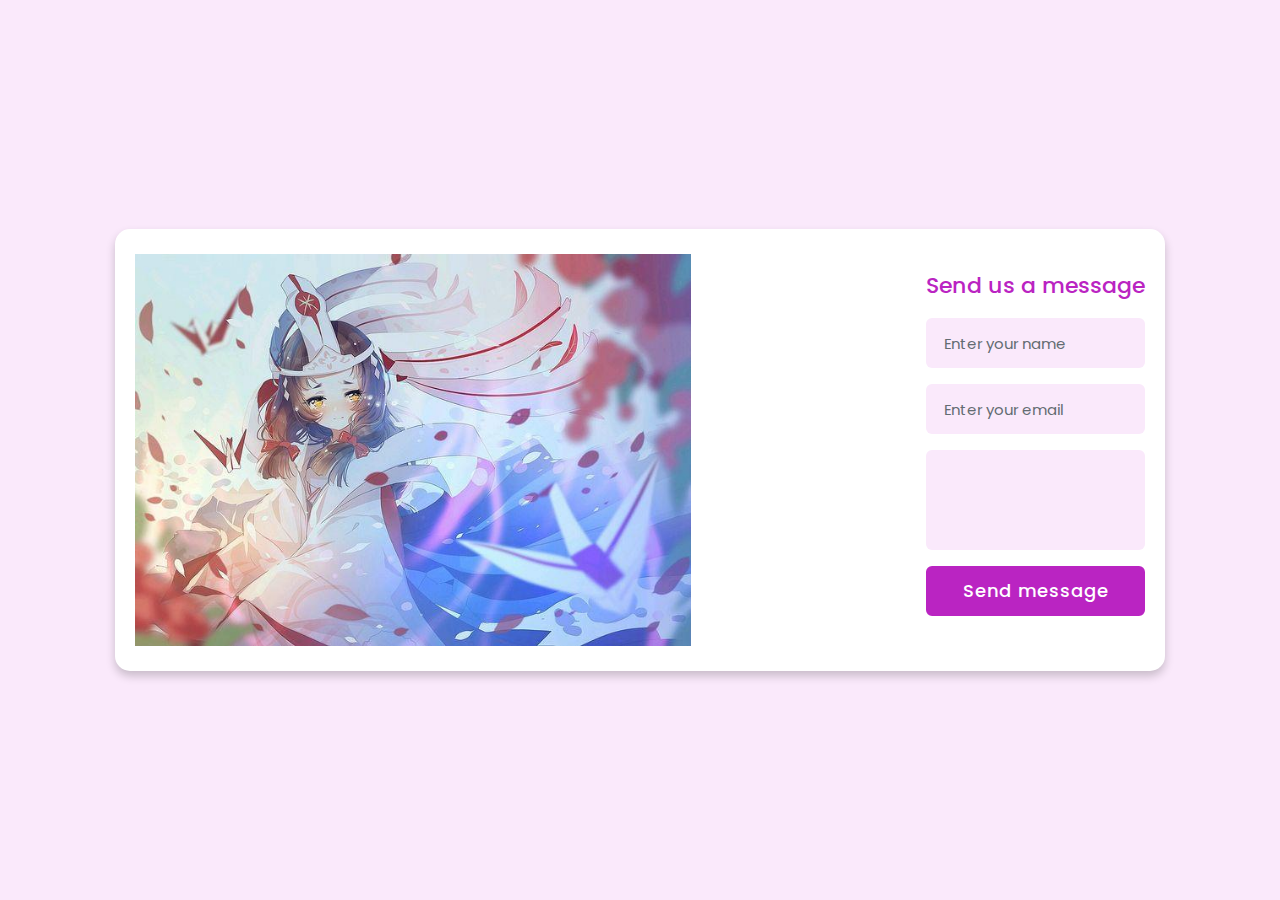
<file: contact.html>
<head>
  <meta charset="UTF-8">
  <link rel="stylesheet" href="contact.css">
 </head>
<body>
 <div class="container">
   <div class="content">
     <div class="作业-file">
       <img src="images/图1.jpg" alt="">
     </div>
<Form action="#">
  <div class="topic">Send us a message</div>
 <div class="input-box">
  <input type="text" required>
   <label>Enter your name</label>
 </div>
 <div class="input-box">
  <input type="text" required>
   <label>Enter your email</label>
</div> 
<div class="message-box">
  <textarea></textarea>
   <label>Enter your address</label>
</div> 
<div class="input-box">
  <input type="submit" value="Send message">
</div>
</div>
</body>
</html>
</file>
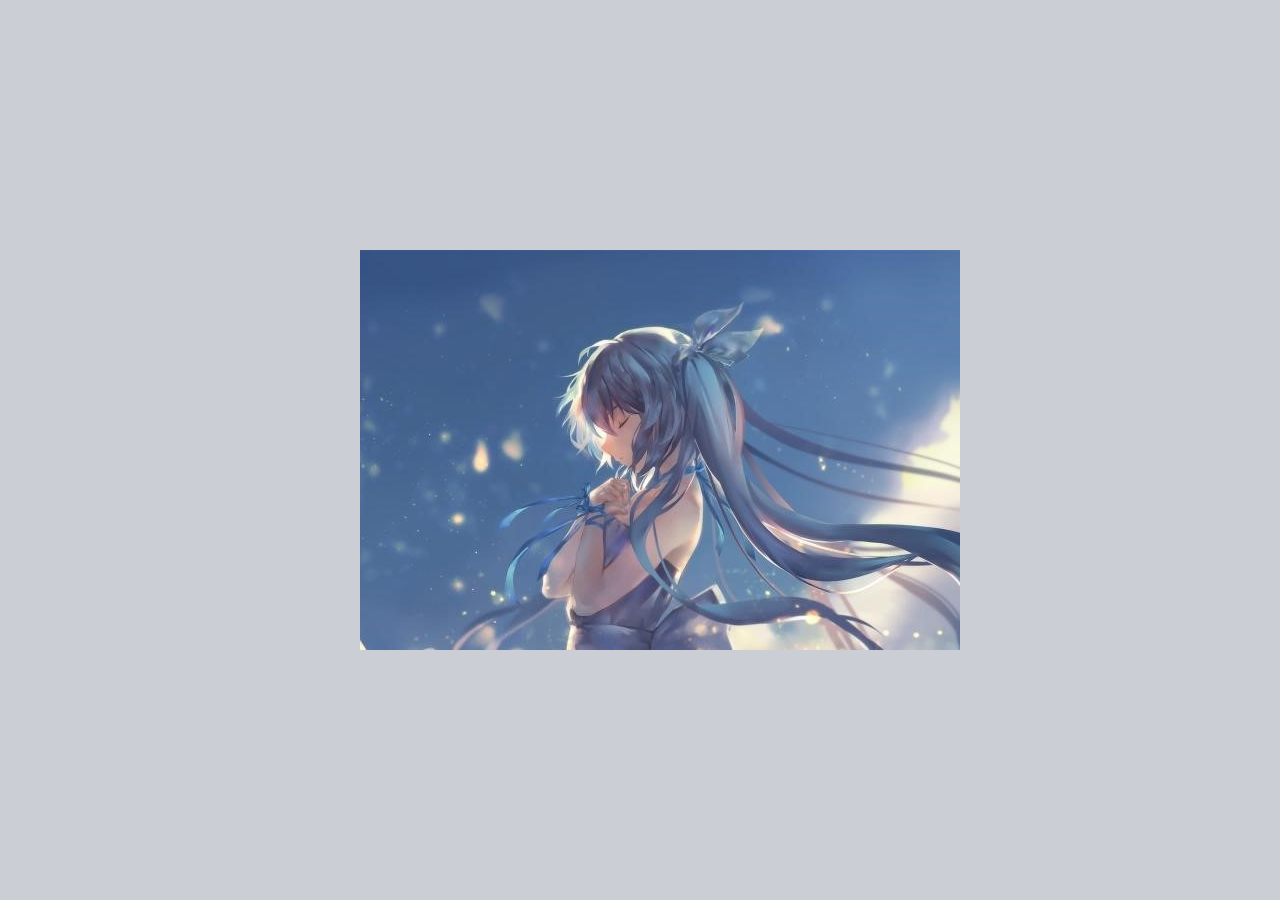
<file: result.html>
<!doctype html>
<html>
  <head>
    <title>result</title>
    <link rel="stylesheet" type="text/css" href="result.css">
  </head>
  <body>
      <div class="box">
         <div class="face face1">
             <span></span> 
             <span></span> 
             <span></span> 
             <span></span> 
          </div>
          <div class="face face2">
             <span></span> 
             <span></span> 
             <span></span> 
             <span></span>
           </div>
     </div>
   </body>
<html>
</file>
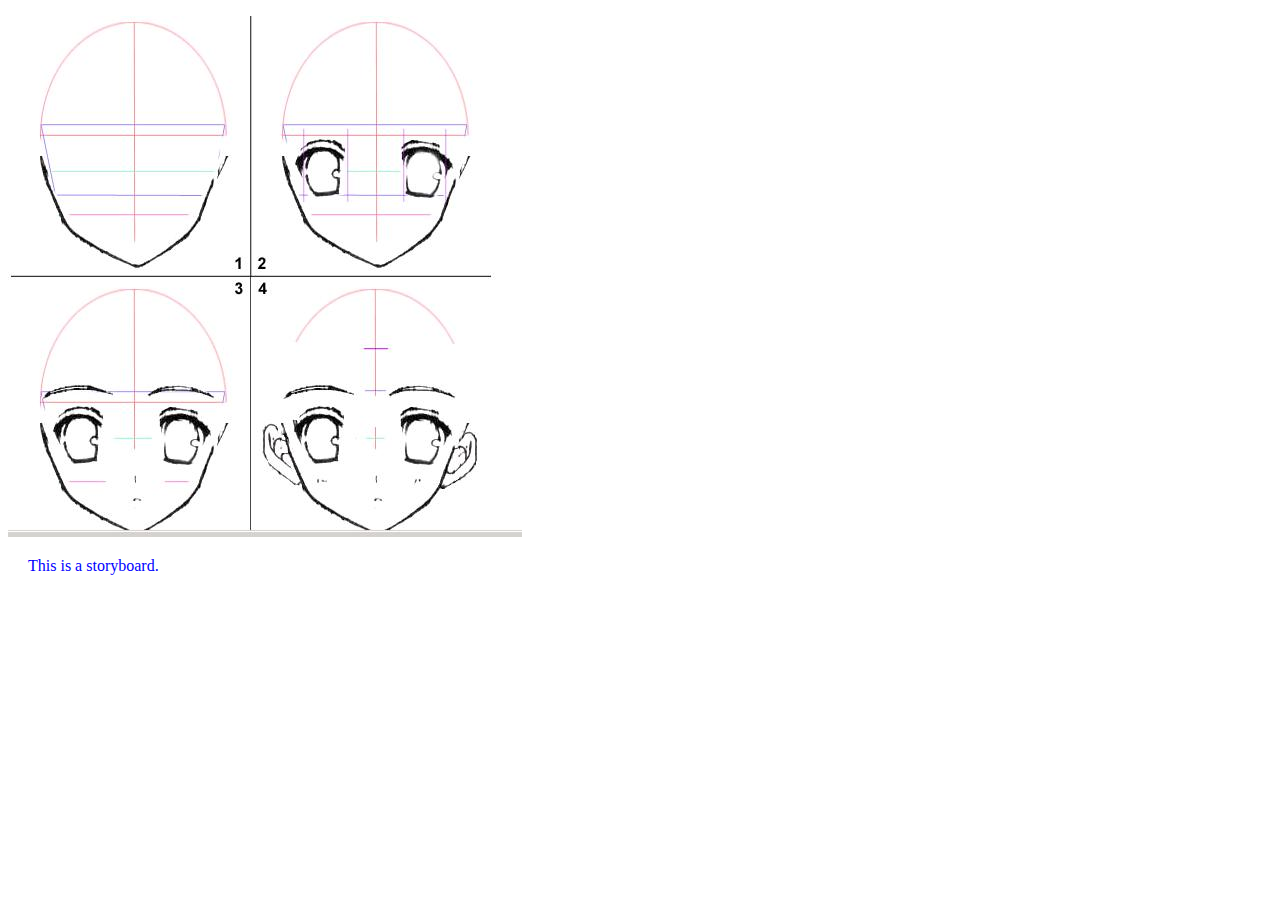
<file: 图2.html>
<!DOCTYPE html>
<html>
  <head>
  <meta charset="UTF-8">
  <title>Sample document</title>
  </head>
<body>
    <p>
     <img src="images/图2.jpg" />
    </p>
  </body>
</html>

<!DOCTYPE html>
<html>
  <head>
  <meta charset="UTF-8">
  <title>Sample document</title>
  </head>
<body>
    <p>
      <p style="color:blue;margin-left:20px;">This is a storyboard.</p>
  </body>
</html>
</file>
<file: contact.css>
/*Google Fonts*/
@import url("http://fonts.googleapis.com/css2?family=Poppins:wght@300;400;500&display=swap");
*{
    margin: 0;
    padding: 0;
    box-sizing: border-box;
    font-family: 'Poppins',sans-serif;

}
body{
    height: 100vh;
    width: 100%;
    display: flex;
    align-items: center;
    justify-content: center;
    background: #fae9fb;
}
.container{
    max-width: 1050px;
    width: 100%;
    background: #fff;
    border-radius: 15px;
    margin: 0 20px;
    box-shadow: 0 5px 10px rgba(0,0,0,0.2);
}
.container .content{
    display: flex;
    align-items: center;
    justify-content: space-between;
    padding: 25px 20px;
}
.content .作业-file{
    max-width: 55%;
}
.content .作业-file img{
    width: 100%;
}
.content .topic{
    font-size: 22px;
    font-weight: 500;
    color: #ba24c2;
}
.content fom{
    width: 40%;
    margin-right: 30px;
}
.content .input-box{
    height: 50px;
    width: 100%;
    margin: 16px 0;
    position: relative;
}
.content .input-box input{
    position: absolute;
    height: 100%;
    width: 100%;
    border-radius: 6px;
    font-size: 16px;
    outline: none;
    padding-left: 16px;
    background: #fae9fb;
    border: 2px solid transparent;
    transition: all 0.3s ease;
}
.content .input-box input:focus,
.content .input-box input:valid{
    border-color: #ba24c2;
    background-color: #fff;
}
.content .input-box label{
    position: absolute;
    left: 18px;
    top: 50%;
    color: #636c72;
    font-size: 15px;
    pointer-events: none;
    transform: translateY(-50%);
    transition: all 0.3s ease;
}
.content .input-box input:focus ~ label,
.content .input-box input:valid ~ label{
    top: 0;
    left: 12px;
    display: 14px;
    color: #ba24c2;
    background: #fff;
}
.content .message-box{
    min-height: 100px;
    position: relative;
}
.content .message-box textarea{
    position: absolute;
    height: 100%;
    width: 100%;
    resize: none;
    background: #fae9fb;
    border: 2px solid transparent;
    border-radius: 6px;
    outline: none;
    transition: all 0.3s ease;
}
.content .message-box textarea:focus{
    border-color: #ba24c2;
    background-color: #fff;
}
.cotent.message-box label{
    position: absolute;
    font-size: 16px;
    color: #636c72;
    left: 18px;
    top: 6px;
    pointer-events: none;
    transition: all 0.3s ease;
}
.content .message-box textarea:focus ~ label{
    left: 12px;
    top: - 10px;
    color: #ba24c2;
    font-size: 14px;
    background: #fff;
}
.content .input-box input[type="submit"]{
    color: #fff;
    background: #ba24c2;
    padding-left: 0;
    font-size: 18px;
    font-weight: 500;
    cursor: pointer;
    letter-spacing: 1px;
    transition: all 0.3s ease;
}
</file>
<file: result.css>
body
{
    margin: 0;
    padding: 0;
    display: flex;
    justify-content: center;
    align-items: center;
    min-height: 100vh;
    background: rgb(203, 206, 212);
}
.box {
    position: relative;
    width: 800px;
    height: 400px;
    left: 120px;
}
.box .face
{
    position:absolute;
    top: 0;
    left: 0;
    width: 100%;
    height: 100%;
    display: flex;
}
.box .face.face1 span
{
    background: url(images/图8.jpg);
    transform-origin: top;
}
.box:hover .face.face1 span
{
    transform: rotateX(90deg) translateY(-50%);
}
.box .face.face2 span
{
    background: url(images/图9.jpg);
    transform-origin: bottom;
    transform: rotateX(90deg) translateY(50%);
}
.box:hover .face.face2 span
{
    transform: rotateX(0deg) translateY(0);
}
.box .face span:nth-child(1)
{
    background-position-x:0;
    transition-delay: 0s;
}
.box .face span:nth-child(2)
{
    background-position-x:-150px;
    transition-delay: 0.2s;
}
.box .face span:nth-child(3)
{
    background-position-x:-300px;
    transition-delay: 0.4s;
}
.box .face span:nth-child(4)
{
    background-position-x:-450px;
    transition-delay: 0.6s;
}
.box .face span
{
    width: 150px;
    height: 100%;
    transition: 1s;
    background:#000;
}
</file>
